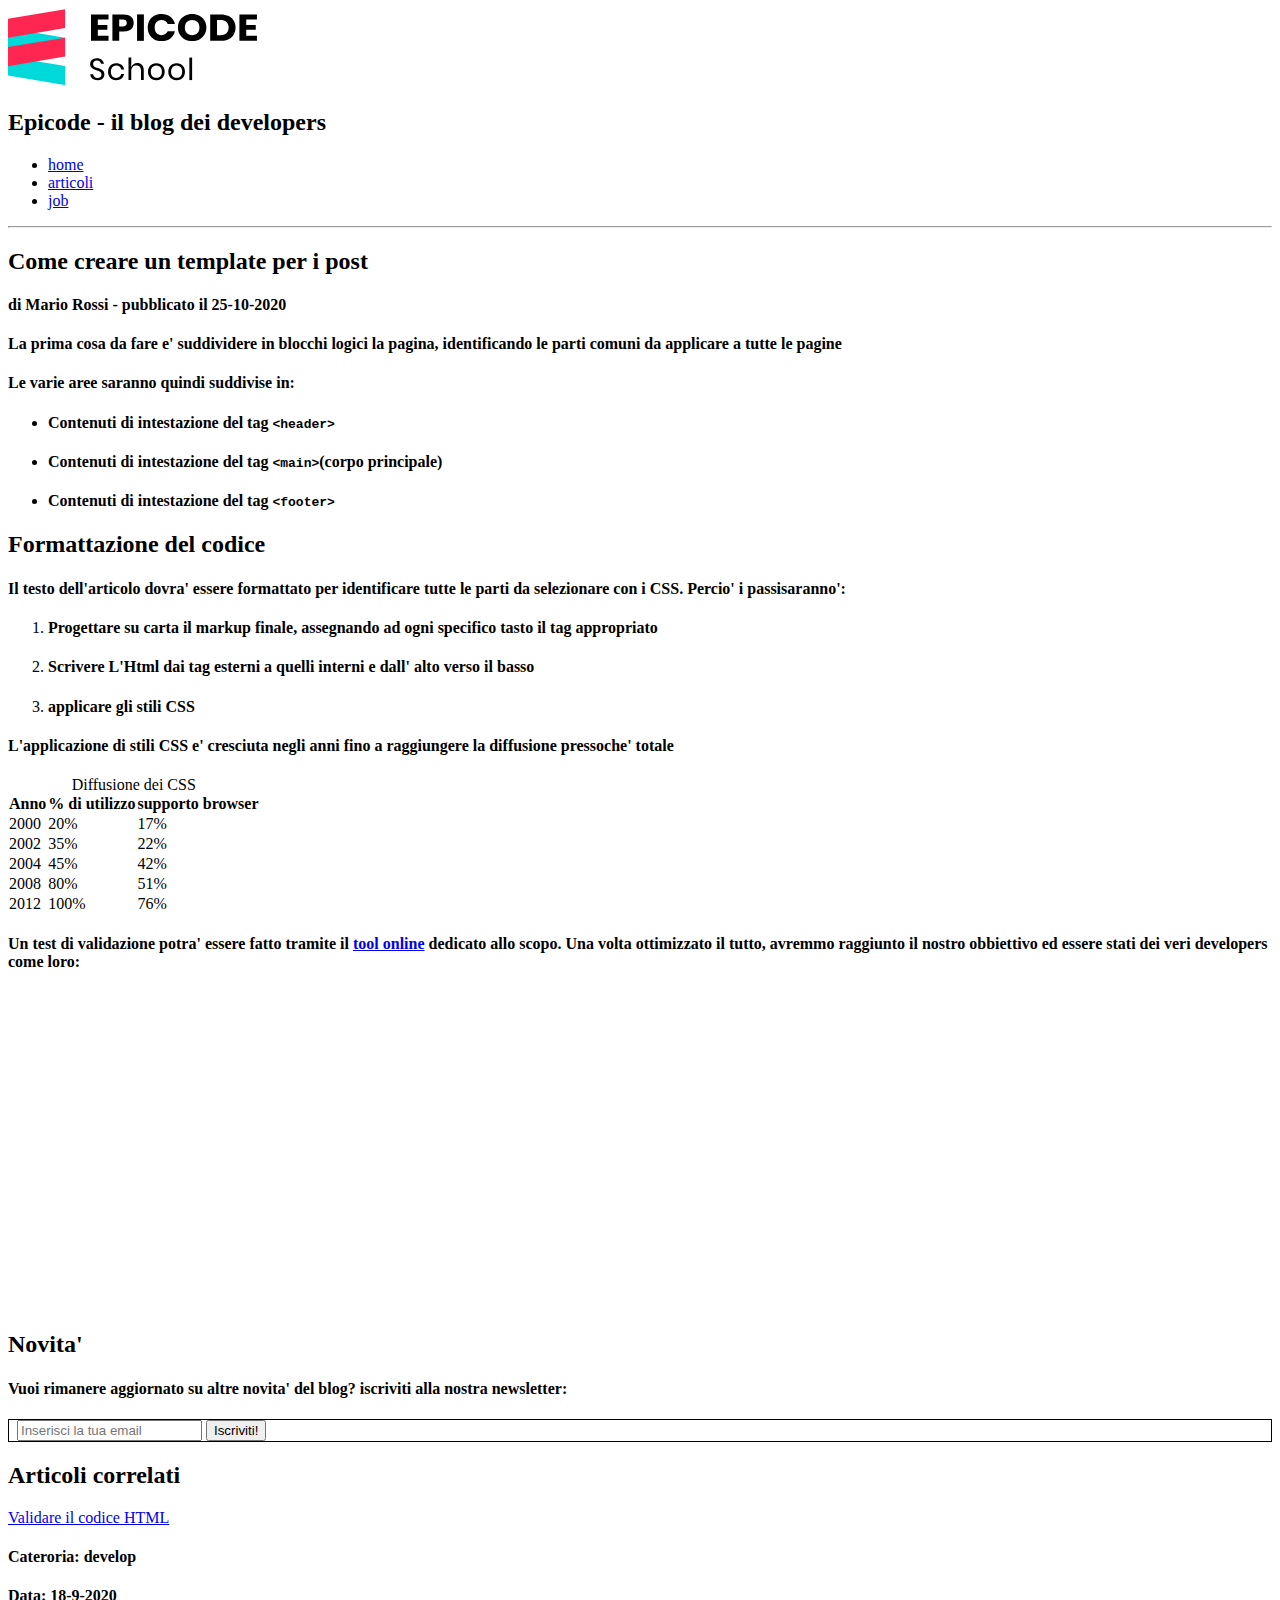
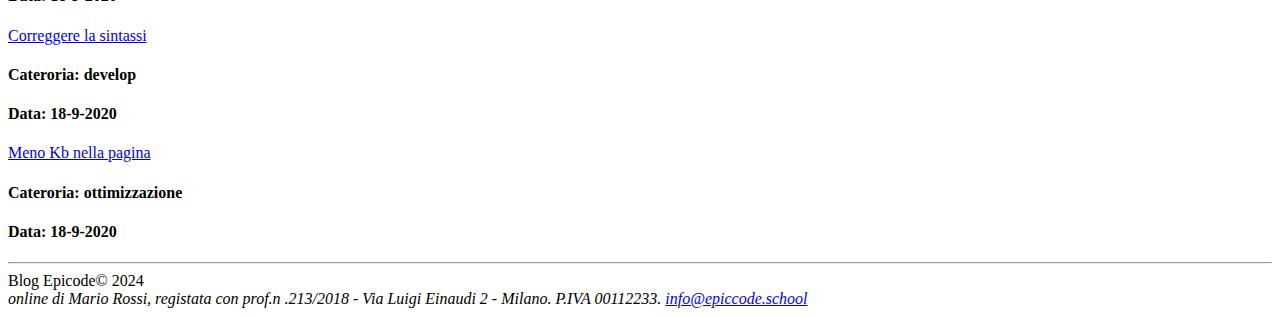
<file: esercizio 2/index.html>
<!DOCTYPE html>
<html lang="it">
<head>
    <meta charset="UTF-8">
    <img src="assets/img/logo.svg" width="250px"/> 
    <meta name="viewport" content="width=device-width, initial-scale=1.0">
    <title>esercizio 2 giorno 2</title>
    <link rel="stylesheet" href="assets/css/style.css" />
</head>
<body>
<main>
    <h2>Epicode - il blog dei developers</h2>
        <nav>
            <ul>
                 <li>
                    <a href="javascript:void(0)">home</a>
                </li>
                <li>
                     <a href="javascript:void(0)">articoli</a>
                </li>
                 <li>
            <a href="javascript:void(0)">job</a>
                </li>
            </ul>
    </nav>
</header>
    <hr/>
        <article>
            <h2> Come creare un template per i post</h2>
            <h4> di Mario Rossi - pubblicato il 25-10-2020</h4>
            <h4> La prima cosa da fare e' suddividere in blocchi logici la pagina, identificando le <b>parti comuni</b> da applicare a tutte le pagine</h4>
            <h4> Le varie aree saranno quindi suddivise in:</h4>
        </article>
        <ul>
            <li>
                <h4>Contenuti di intestazione del tag <code>&lt;header&gt;</code></h4>
            </li>
            <li>
                <h4>Contenuti di intestazione del tag <code>&lt;main&gt;</code>(corpo principale)</h4>
            </li>
            <li>
                <h4>Contenuti di intestazione del tag <code>&lt;footer&gt;</code></h4>
            </li>
        </ul>
        <article>
            <h2>Formattazione del codice</h2>
            <h4> Il testo dell'articolo dovra' essere formattato per identificare tutte le parti da selezionare con i CSS. Percio' i passisaranno':</h4>
        </article>
            <ol>
                <li><h4>Progettare su carta il markup finale, assegnando ad ogni specifico tasto il tag appropriato</h4></li>
                <li><h4>Scrivere L'Html dai tag esterni a quelli interni e dall' alto verso il basso</h4></li>
                <li><h4>applicare gli stili CSS</h4></li>
            </ol>
            <h4> L'applicazione di stili CSS e' cresciuta negli anni fino a raggiungere la diffusione pressoche' totale</h4>
            <table>
                <caption>Diffusione dei CSS</caption>
                <thead>
                    <tr>
                        <th>Anno</th>
                        <th>% di utilizzo</th>
                        <th>supporto browser</th>
                    </tr>
                </thead>
                <tbody>
                    <tr>
                        <td>2000</td>
                        <td>20%</td>
                        <td>17%</td>
                    </tr>
                    <tr>
                        <td>2002</td>
                        <td>35%</td>
                        <td>22%</td>
                    </tr>
                    <tr>
                        <td>2004</td>
                        <td>45%</td>
                        <td>42%</td>
                    </tr>
                    <tr>
                        <td>2008</td>
                        <td>80%</td>
                        <td>51%</td>
                    </tr>
                    <tr>
                        <td>2012</td>
                        <td>100%</td>
                        <td>76%</td>
                    </tr>
                </tbody>
            </table>
            <h4> Un test di validazione potra' essere fatto tramite il <a href="https://jigsaw.w3.org/css-validator/">tool online</a> dedicato allo scopo. Una volta ottimizzato il tutto, avremmo raggiunto il nostro obbiettivo ed essere stati dei veri developers come loro: </h4>
                <iframe width="325" height="315" 
                    src="https://www.youtube.com/embed/dvOvHXruEDM?si=FbQolumZOfV5f5tc" 
                    title="YouTube video player" frameborder="0" allow="accelerometer; autoplay; clipboard-write; encrypted-media; gyroscope; picture-in-picture; web-share" allowfullscreen>
                </iframe>
                <H2> Novita'</H2>
                <h4> Vuoi rimanere aggiornato su altre novita' del blog? iscriviti alla nostra newsletter:</h4>
                <section>
                    <article>
                        <form method="post">
                            <label for="email"></label>
                            &nbsp;
                            <input
                                type="email"
                                id="email"
                                name="email"
                                required
                                minlength="9" 
                                placeholder="Inserisci la tua email"/>
                            <button type="submit" id="invia">Iscriviti!</button>
                            &nbsp;
                        </form>
                    </article>
                </section>
                <h2>Articoli correlati</h2>
                    <article>
                       <a href="javascript:void(0)"> Validare il codice HTML </a>
                       <H4>Cateroria: develop</H4> 
                       <h4>Data: 18-9-2020</h4>
                    </article>
                    <article>
                        <a href="javascript:void(0)"> Correggere la sintassi </a>
                        <H4>Cateroria: develop</H4> 
                        <h4>Data: 18-9-2020</h4>
                    </article>
                     <article>
                        <a href="javascript:void(0)"> Meno Kb nella pagina </a>
                        <H4>Cateroria: ottimizzazione</H4> 
                        <h4>Data: 18-9-2020</h4>
                     </article>
                     <hr/>
                     <footer>
                        Blog Epicode&copy; 2024
                        <address>online di Mario Rossi, registata con prof.n .213/2018 - Via Luigi Einaudi 2 - Milano. P.IVA 00112233. <a href="mailto:indirizzo@mail.it">info@epiccode.school</a></address> 
                     </footer>
</body>
</html>
</file>
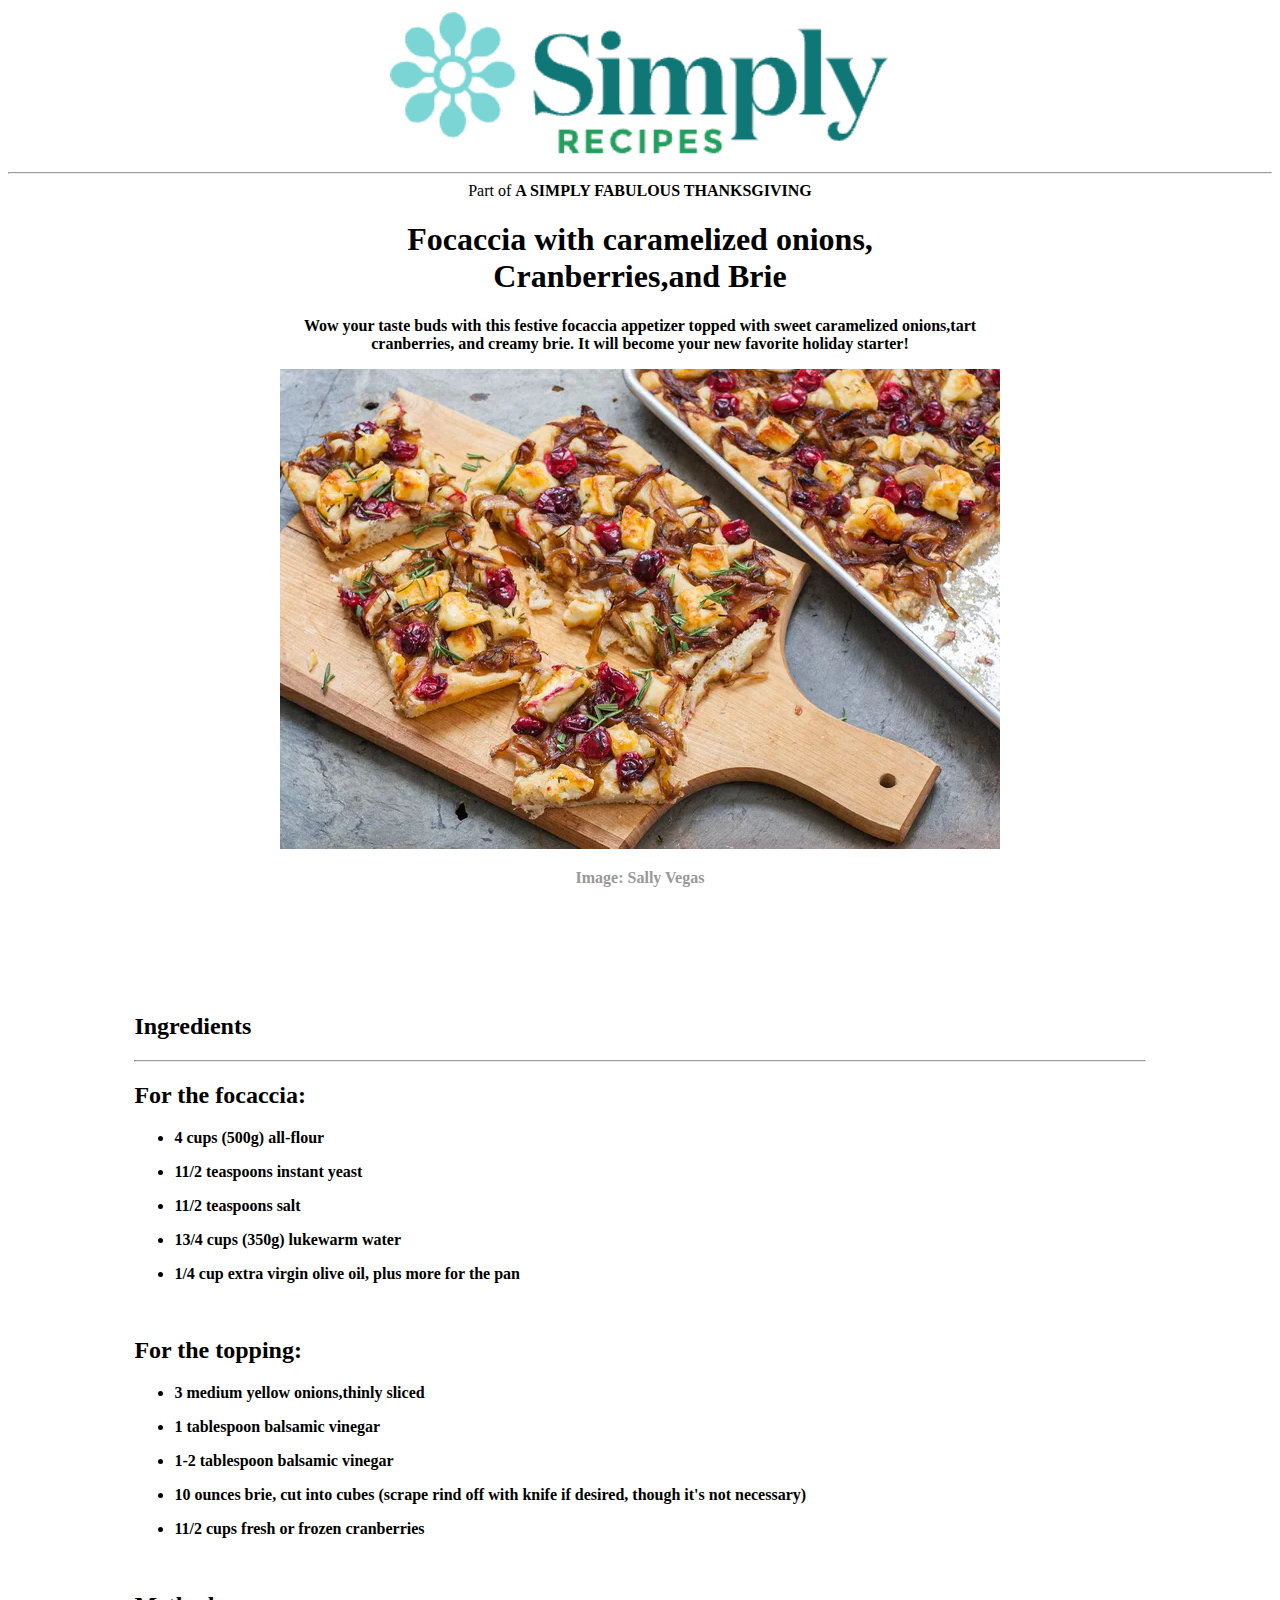
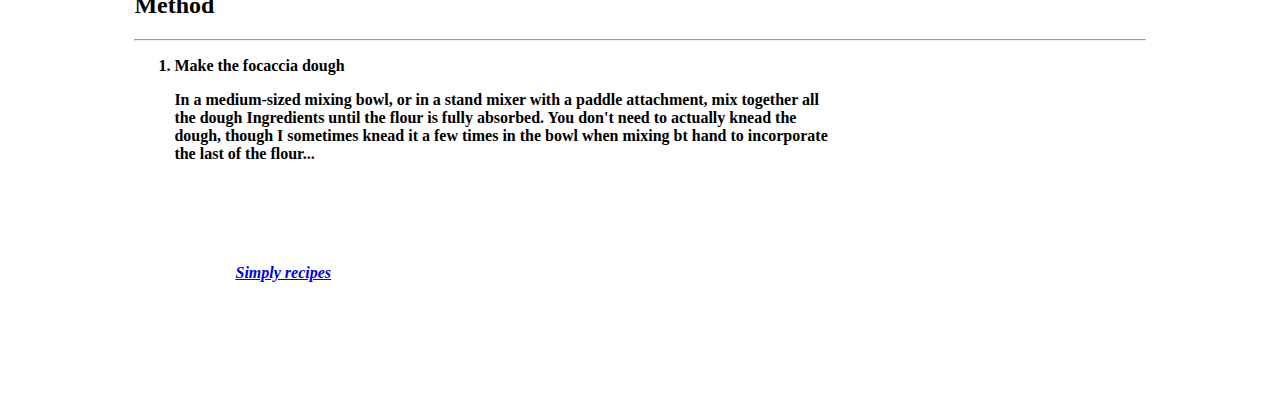
<file: esercizio 3 giorno 3 settimana 1/index.html>
<!DOCTYPE html>
<html lang="it">
  <head>
    <meta charset="UTF-8" />
    <meta name="viewport" content="width=device-width, initial-scale=1.0" />
    <title>Document</title>
    <link rel="stylesheet" href="assets/css/style.css" />
  </head>
  <body>
    <header>
        <img src="assets/img/logo.png" width="500px"/>
    <nav>
        <hr class="spazio">
        <span>
            Part of <strong>A SIMPLY FABULOUS THANKSGIVING<strong></span>
            <br>
        <h1>Focaccia with caramelized onions,
            <br>Cranberries,and Brie
        </h1>
        <p>Wow your taste buds with this festive focaccia appetizer topped with sweet caramelized onions,tart 
        <br>cranberries, and creamy brie. It will become your new favorite holiday starter!</p>
    </nav>
    </header>
        <div>
    <img src="assets/img/focaccia.png"/>
    <p class="foto">Image: Sally Vegas</p>
        </div>
<main>
    <h2 class="normal">Ingredients</h2>
    <hr class="spazio">
    <nav>
        <h2 class="normal">For the focaccia: </h2>
        <ul>
            <li>
                4 cups (500g) all-flour
            </li>
        </ul>
        <ul>
            <li>
                11/2 teaspoons instant yeast
            </li>
        </ul>
        <ul>
            <li>
                11/2 teaspoons salt
            </li>
        </ul>
        <ul>
            <li>
                13/4 cups (350g) lukewarm water
            </li>
        </ul>
        <ul>
            <li>
                1/4 cup extra virgin olive oil, plus more for the pan
            </li>
        </ul>
    </nav>
    <br>
    <nav>
        <h2 class="normal">For the topping: </h2>
        <ul>
            <li>
                3 medium yellow onions,thinly sliced
            </li>
        </ul>
        <ul>
            <li>
                1 tablespoon balsamic vinegar
            </li>
        </ul>
        <ul>
            <li>
                1-2 tablespoon balsamic vinegar
            </li>
        </ul>
        <ul>
            <li>
                10 ounces brie, cut into cubes (scrape rind off with knife if desired, though it's not necessary)
            </li>
        </ul>
        <ul>
            <li>
                11/2 cups fresh or frozen cranberries
            </li>
        </ul>
    </nav>
    <br>
    <nav>
        <h2 class="normal">Method</h2>
        <hr>
        <ol>
            <li>
                Make the focaccia dough
            </li>
        </ol>
        <ol> In a medium-sized mixing bowl, or in a stand mixer with a paddle attachment, mix together all<br>
            the dough Ingredients until the flour is fully absorbed. You don't need to actually knead the<br>
            dough, though I sometimes knead it a few times in the bowl when mixing bt hand to incorporate<br>
            the last of the flour...
        </ol>
    </nav>
    <address>
    <a href="https://www.simplyrecipes.com/recipes/focaccia_with_caramelized_onions_cranberries_and_brie/"class="finale">Simply recipes</a></h5>
    </address>
</main>
</body>
</html>
</file>
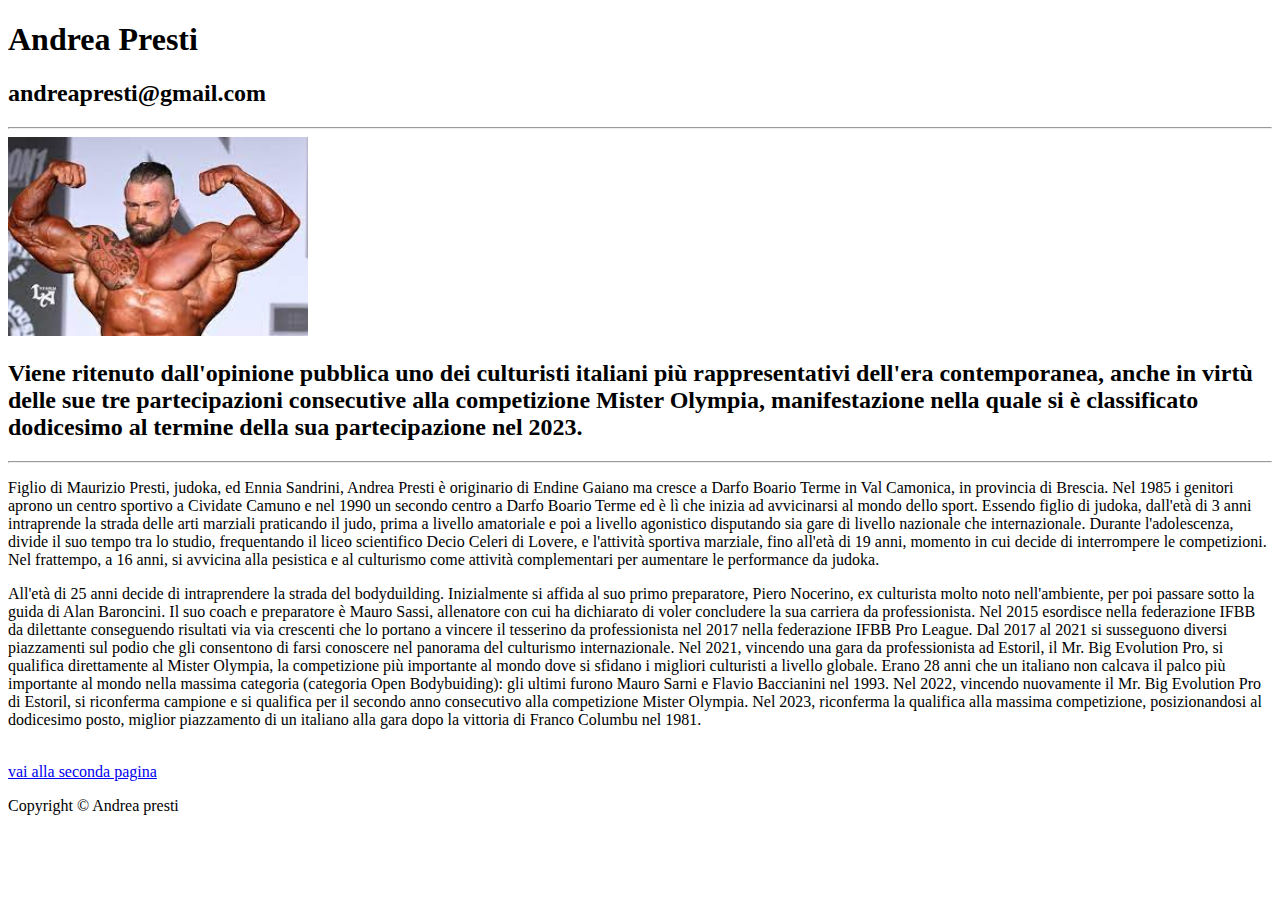
<file: giorno1/index.html>
<!DOCTYPE html>
<html lang="it">
  <head>
    <meta charset="UTF-8" />
    <meta name="viewport" content="width=device-width, initial-scale=1.0" />
    <title>prima pagina html</title>
  </head>
  <body>
    <h1 id="inizio">Andrea Presti</h1>
    <h2>andreapresti@gmail.com</h2>
    <hr/>
<main>
    <img src="download.jpeg"alt="immmagine"width="300px"/> 
    <h2>Viene ritenuto dall'opinione pubblica uno dei culturisti 
        italiani più rappresentativi dell'era contemporanea, 
        anche in virtù delle sue tre partecipazioni consecutive 
        alla competizione Mister Olympia, manifestazione nella quale si
        è classificato dodicesimo al termine della sua partecipazione nel 2023.
    </h2>
    <hr/>
    <p>Figlio di Maurizio Presti, judoka, ed Ennia Sandrini, Andrea Presti è originario di Endine Gaiano ma cresce a Darfo Boario Terme in Val Camonica, in provincia di Brescia.
        Nel 1985 i genitori aprono un centro sportivo a Cividate Camuno e nel 1990 un secondo centro a Darfo Boario Terme ed è lì che inizia ad avvicinarsi al mondo dello sport.        
        Essendo figlio di judoka, dall'età di 3 anni intraprende la strada delle arti marziali praticando il judo, prima a livello amatoriale e poi a livello agonistico disputando sia gare di livello nazionale che internazionale. Durante l'adolescenza, divide il suo tempo tra lo studio, frequentando il liceo scientifico Decio Celeri di Lovere, e l'attività sportiva marziale, fino all'età di 19 anni, momento in cui decide di interrompere le competizioni.       
        Nel frattempo, a 16 anni, si avvicina alla pesistica e al culturismo come attività complementari per aumentare le performance da judoka.        
        <p>All'età di 25 anni decide di intraprendere la strada del bodyduilding. Inizialmente si affida al suo primo preparatore, Piero Nocerino, ex culturista molto noto nell'ambiente, per poi passare sotto la guida di Alan Baroncini. Il suo coach e preparatore è Mauro Sassi, allenatore con cui ha dichiarato di voler concludere la sua carriera da professionista.       
        Nel 2015 esordisce nella federazione IFBB da dilettante conseguendo risultati via via crescenti che lo portano a vincere il tesserino da professionista nel 2017 nella federazione IFBB Pro League. Dal 2017 al 2021 si susseguono diversi piazzamenti sul podio che gli consentono di farsi conoscere nel panorama del culturismo internazionale.        
        Nel 2021, vincendo una gara da professionista ad Estoril, il Mr. Big Evolution Pro, si qualifica direttamente al Mister Olympia, la competizione più importante al mondo dove si sfidano i migliori culturisti a livello globale. Erano 28 anni che un italiano non calcava il palco più importante al mondo nella massima categoria (categoria Open Bodybuiding): gli ultimi furono Mauro Sarni e Flavio Baccianini nel 1993.
        Nel 2022, vincendo nuovamente il Mr. Big Evolution Pro di Estoril, si riconferma campione e si qualifica per il secondo anno consecutivo alla competizione Mister Olympia.
        Nel 2023, riconferma la qualifica alla massima competizione, posizionandosi al dodicesimo posto, miglior piazzamento di un italiano alla gara dopo la vittoria di Franco Columbu nel 1981.
        </p>
    </p>
        <br/>
        <a href="seconda.html"> vai alla seconda pagina</a>
</main>
        <p>Copyright &copy; Andrea presti</p>
     </body>
</html>
</file>
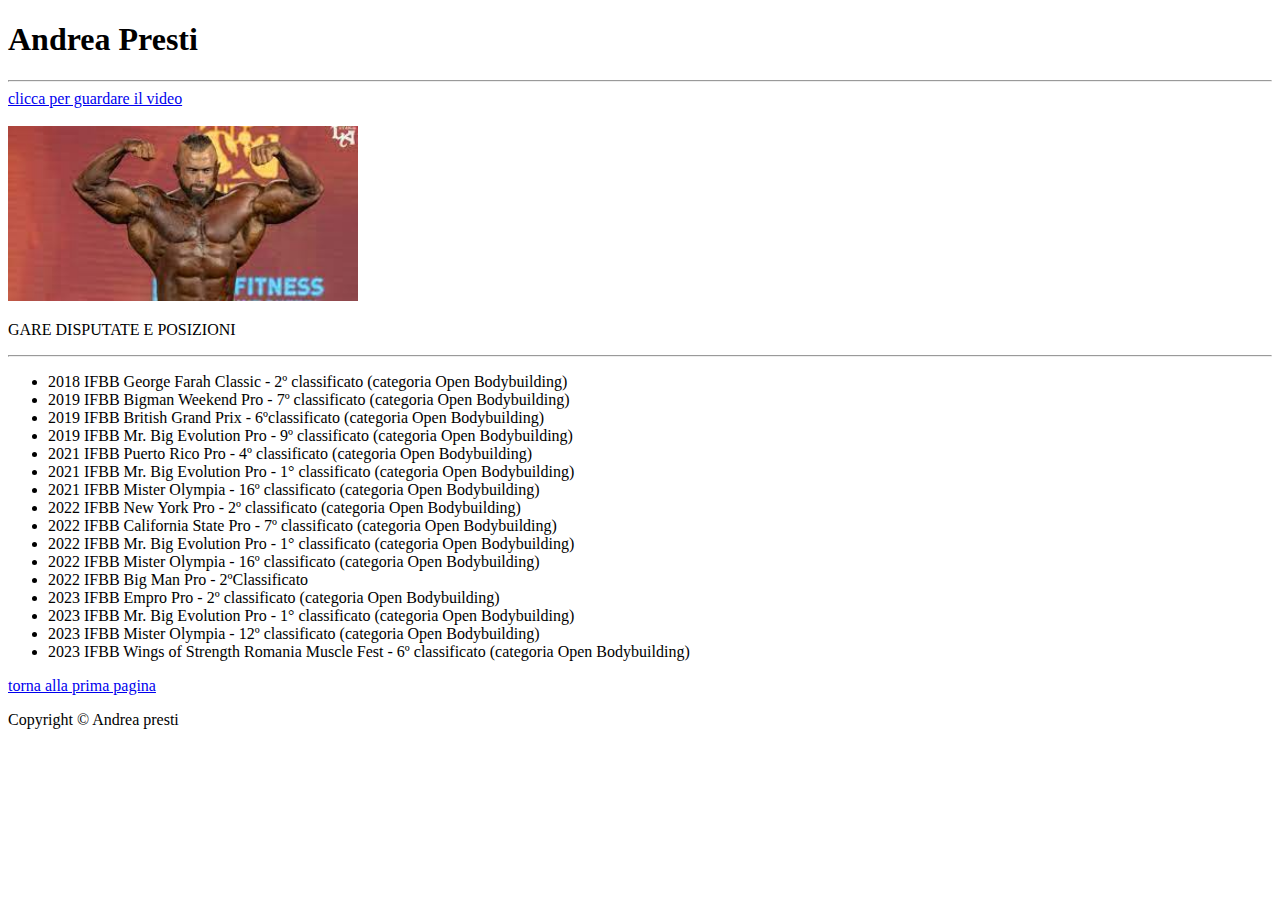
<file: giorno1/seconda.html>
<!DOCTYPE html>
<html lang="it">
  <head>
    <meta charset="UTF-8" />
    <meta name="viewport" content="width=device-width, initial-scale=1.0" />
    <title>seconda pagina</title>
  </head>
  <body>
    <h1 id="pagina precedente">Andrea Presti</h1>
    <hr />
    <a href="https://youtu.be/F3qb9zjFZq4?si=B7-EUjlfBn5Scu5b"
      >clicca per guardare il video</a
    >
    <br />
    <br />
    <img src="2pagina.jpeg" width="350px" />
    <p>GARE DISPUTATE E POSIZIONI</p>
    <hr />
    <ul>
      <li>
        2018 IFBB George Farah Classic - 2º classificato (categoria Open
        Bodybuilding)
      </li>
      <li>
        2019 IFBB Bigman Weekend Pro - 7º classificato (categoria Open
        Bodybuilding)
      </li>
      <li>
        2019 IFBB British Grand Prix - 6ºclassificato (categoria Open
        Bodybuilding)
      </li>
      <li>
        2019 IFBB Mr. Big Evolution Pro - 9º classificato (categoria Open
        Bodybuilding)
      </li>
      <li>
        2021 IFBB Puerto Rico Pro - 4º classificato (categoria Open
        Bodybuilding)
      </li>
      <li>
        2021 IFBB Mr. Big Evolution Pro - 1° classificato (categoria Open
        Bodybuilding)
      </li>
      <li>
        2021 IFBB Mister Olympia - 16º classificato (categoria Open
        Bodybuilding)
      </li>
      <li>
        2022 IFBB New York Pro - 2º classificato (categoria Open Bodybuilding)
      </li>
      <li>
        2022 IFBB California State Pro - 7º classificato (categoria Open
        Bodybuilding)
      </li>
      <li>
        2022 IFBB Mr. Big Evolution Pro - 1° classificato (categoria Open
        Bodybuilding)
      </li>
      <li>
        2022 IFBB Mister Olympia - 16º classificato (categoria Open
        Bodybuilding)
      </li>
      <li>2022 IFBB Big Man Pro - 2ºClassificato</li>
      <li>
        2023 IFBB Empro Pro - 2º classificato (categoria Open Bodybuilding)
      </li>
      <li>
        2023 IFBB Mr. Big Evolution Pro - 1° classificato (categoria Open
        Bodybuilding)
      </li>
      <li>
        2023 IFBB Mister Olympia - 12º classificato (categoria Open
        Bodybuilding)
      </li>
      <li>
        2023 IFBB Wings of Strength Romania Muscle Fest - 6º classificato
        (categoria Open Bodybuilding)
      </li>
    </ul>
    <a href="index.html"> torna alla prima pagina</a>
    <p>Copyright &copy; Andrea presti</p>
  </body>
</html>
</file>
<file: esercizio 2/assets/css/style.css>
table {
    border-collapse: collapse;
}

form {
    border: 1px solid black;
}
</file>
<file: esercizio 3 giorno 3 settimana 1/assets/css/style.css>
main,address
{
    margin: 10%;
    align-items: center;
}

header,p,div,.normale
{
    text-align: center;
}


.spazio
{
    color: #FFEFC8 ;
    text-align: center;
}

.foto
{
    color: #999999
}

.normal
{
    color: black
}


hr 
{
    color: yellow;
}

.finale
{
    text-align: left;
}
</file>
